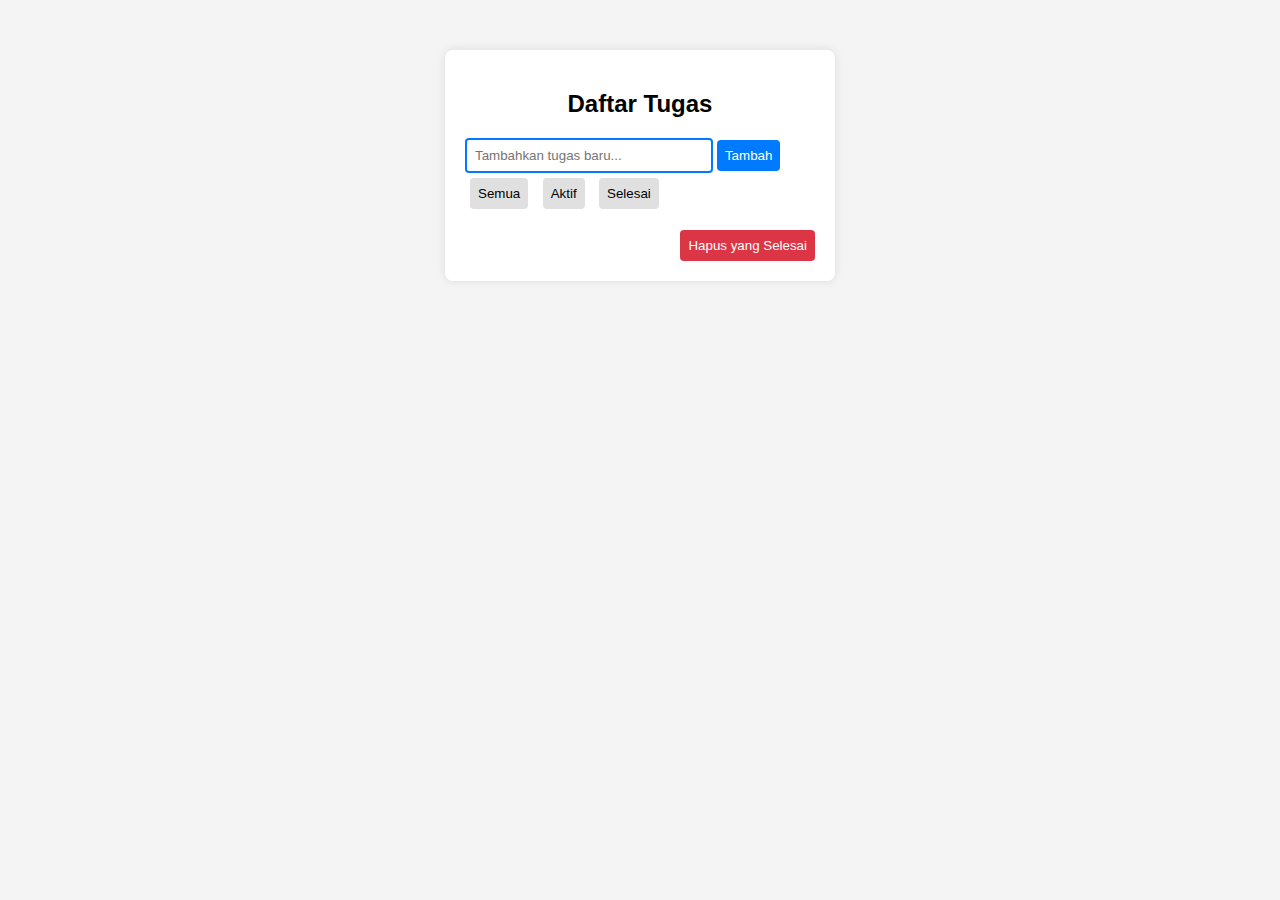
<file: pertemuan-5/index.html>
<!DOCTYPE html>
<html lang="id">
<head>
  <meta charset="UTF-8">
  <title>Daftar Tugas</title>
  <link rel="stylesheet" href="style.css">
</head>
<body>
  <div class="container">
    <h2>Daftar Tugas</h2>
    <input type="text" id="taskInput" placeholder="Tambahkan tugas baru...">
    <button class="add" onclick="addTask()">Tambah</button>

    <div class="filters">
      <button onclick="setFilter('all')">Semua</button>
      <button onclick="setFilter('active')">Aktif</button>
      <button onclick="setFilter('completed')">Selesai</button>
    </div>

    <ul id="taskList"></ul>

    <div class="footer">
      <span id="taskCount"></span>
      <button onclick="deleteCompleted()">Hapus yang Selesai</button>
    </div>
  </div>

  <script src="script.js"></script>
</body>
</html>
</file>
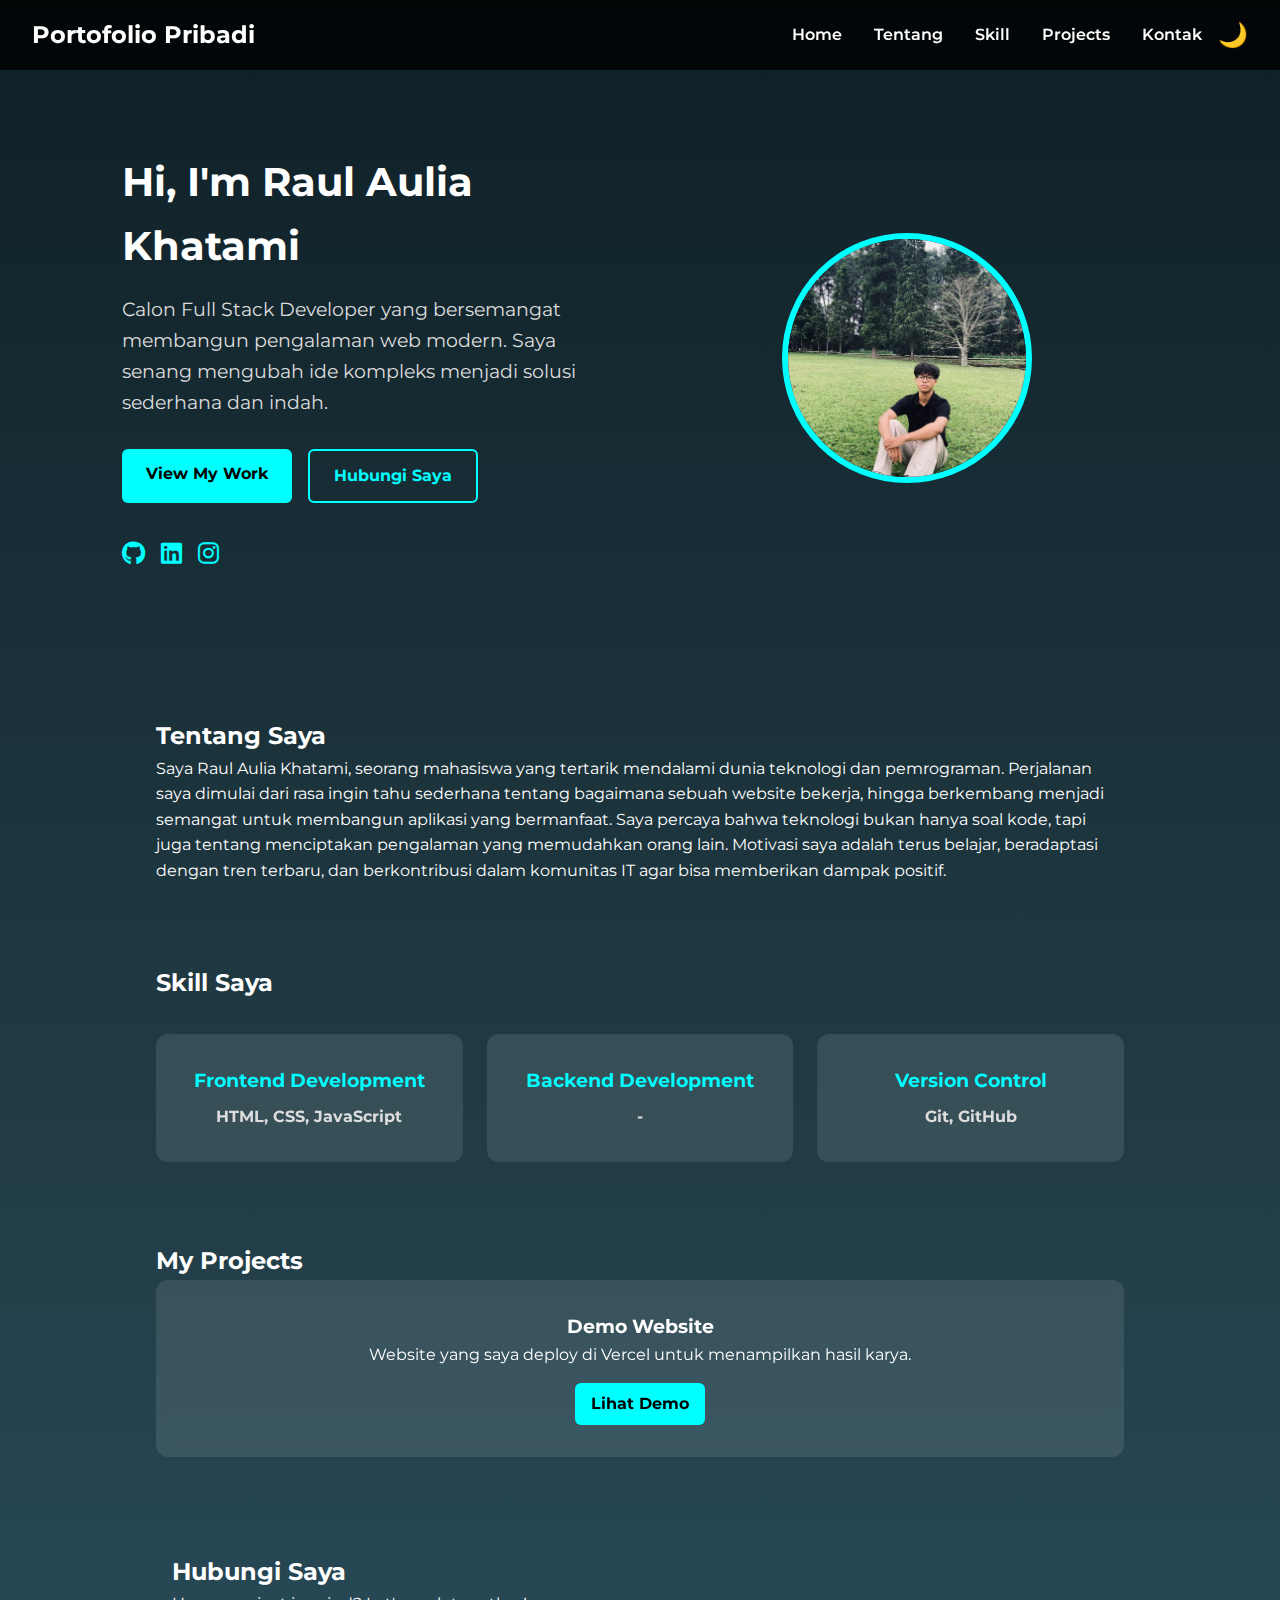
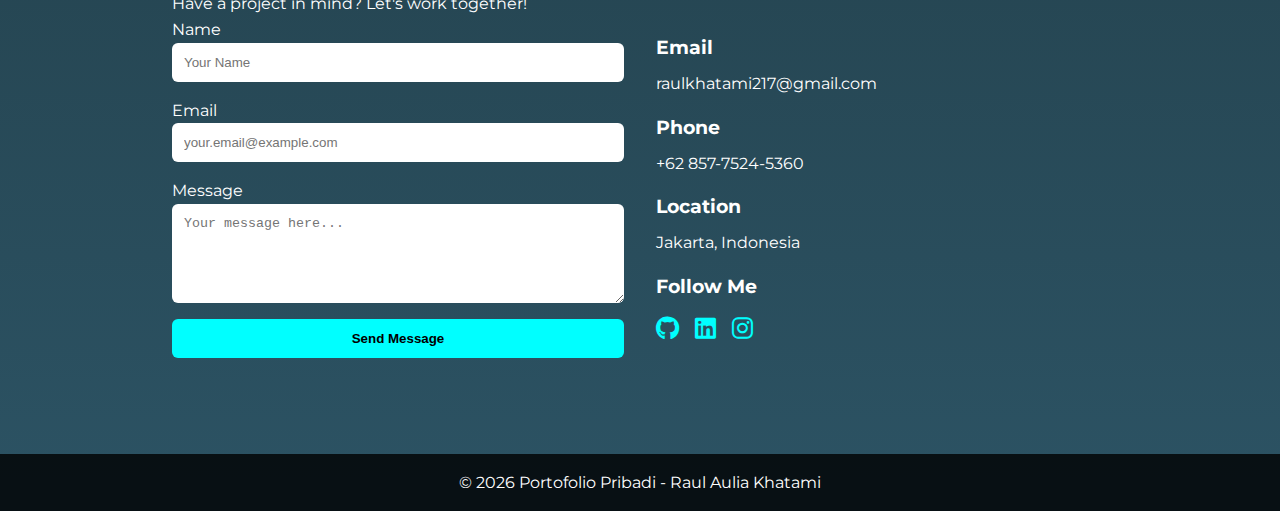
<file: porto-pribadi/index.html>
<!DOCTYPE html>
<html lang="id">
<head>
  <meta charset="UTF-8">
  <meta name="viewport" content="width=device-width, initial-scale=1.0">
  <title>Portofolio Pribadi</title>
  <!-- Link Google Fonts -->
  <link href="https://fonts.googleapis.com/css2?family=Montserrat:wght@400;700&display=swap" rel="stylesheet">
  <!-- Link ke file CSS eksternal -->
  <link rel="stylesheet" href="style.css">
  <!-- Font Awesome untuk ikon sosial media -->
  <link rel="stylesheet" href="https://cdnjs.cloudflare.com/ajax/libs/font-awesome/6.0.0/css/all.min.css">
</head>
<body>
  <!-- Header -->
  <header>
    <h1>Portofolio Pribadi</h1>
    <nav>
      <ul>
        <li><a href="#hero">Home</a></li>
        <li><a href="#about">Tentang</a></li>
        <li><a href="#skills">Skill</a></li>
        <li><a href="#projects">Projects</a></li>
        <li><a href="#contact">Kontak</a></li>
      </ul>
      <!-- Tombol Dark Mode -->
      <button id="darkModeToggle" class="dark-toggle">🌙</button>
    </nav>
  </header>

  <!-- Hero Section -->
  <main>
    <section id="hero">
      <div class="hero-text">
        <h2>Hi, I'm Raul Aulia Khatami</h2>
        <p>Calon Full Stack Developer yang bersemangat membangun pengalaman web modern. Saya senang mengubah ide kompleks menjadi solusi sederhana dan indah.</p>
        <div class="hero-buttons">
          <a href="https://vercel.com/rauls-projects-b2eb2df4" class="btn-primary" target="_blank">View My Work</a>
          <a href="#contact" class="btn-secondary">Hubungi Saya</a>
        </div>
        <div class="social-icons">
          <a href="https://github.com/Ryuchii-ai/" target="_blank"><i class="fab fa-github"></i></a>
          <a href="https://www.linkedin.com/in/raul-aulia-khatami-05107237a" target="_blank"><i class="fab fa-linkedin"></i></a>
          <a href="https://www.instagram.com/raulkhtmi_" target="_blank"><i class="fab fa-instagram"></i></a>
        </div>
      </div>
      <div class="hero-image">
        <img src="profil.jpg" alt="Foto Profil Raul Aulia Khatami">
      </div>
    </section>

    <!-- About Section -->
    <section id="about">
      <h2>Tentang Saya</h2>
      <p>
        Saya Raul Aulia Khatami, seorang mahasiswa yang tertarik mendalami dunia teknologi dan pemrograman.
        Perjalanan saya dimulai dari rasa ingin tahu sederhana tentang bagaimana sebuah website bekerja,
        hingga berkembang menjadi semangat untuk membangun aplikasi yang bermanfaat.
        Saya percaya bahwa teknologi bukan hanya soal kode, tapi juga tentang menciptakan pengalaman
        yang memudahkan orang lain.
        Motivasi saya adalah terus belajar, beradaptasi dengan tren terbaru, dan berkontribusi dalam
        komunitas IT agar bisa memberikan dampak positif.
      </p>
    </section>

    <!-- Skills Section -->
    <section id="skills">
      <h2>Skill Saya</h2>
      <div class="skills-container">
        <div class="skill-card">
          <h3>Frontend Development</h3>
          <p>HTML, CSS, JavaScript</p>
        </div>
        <div class="skill-card">
          <h3>Backend Development</h3>
          <p>-</p>
        </div>
        <div class="skill-card">
          <h3>Version Control</h3>
          <p>Git, GitHub</p>
        </div>
      </div>
    </section>

    <!-- Projects Section -->
    <section id="projects">
      <h2>My Projects</h2>
      <div class="project-container">
        <div class="project-card">
          <h3>Demo Website</h3>
          <p>Website yang saya deploy di Vercel untuk menampilkan hasil karya.</p>
          <a href="https://vercel.com/rauls-projects-b2eb2df4" target="_blank">Lihat Demo</a>
        </div>
      </div>
    </section>

    <!-- Contact Section -->
    <section id="contact">
      <h2>Hubungi Saya</h2>
      <p>Have a project in mind? Let's work together!</p>
      <div class="contact-container">
        <!-- Form -->
        <div class="contact-form">
          <form action="#" method="post">
            <label for="nama">Name</label>
            <input type="text" id="nama" name="nama" placeholder="Your Name" required>

            <label for="email">Email</label>
            <input type="email" id="email" name="email" placeholder="your.email@example.com" required>

            <label for="pesan">Message</label>
            <textarea id="pesan" name="pesan" rows="5" placeholder="Your message here..." required></textarea>

            <button type="submit">Send Message</button>
          </form>
        </div>

        <!-- Contact Info -->
        <div class="contact-info">
          <h3>Email</h3>
          <p>raulkhatami217@gmail.com</p>

          <h3>Phone</h3>
          <p>+62 857-7524-5360</p>

          <h3>Location</h3>
          <p>Jakarta, Indonesia</p>

          <h3>Follow Me</h3>
          <div class="social-icons">
            <a href="https://github.com/Ryuchii-ai/" target="_blank"><i class="fab fa-github"></i></a>
            <a href="https://www.linkedin.com/in/raul-aulia-khatami-05107237a" target="_blank"><i class="fab fa-linkedin"></i></a>
            <a href="https://www.instagram.com/raulkhtmi_" target="_blank"><i class="fab fa-instagram"></i></a>
          </div>
        </div>
      </div>
    </section>
  </main>

  <!-- Footer -->
  <footer>
    <p>&copy; 2026 Portofolio Pribadi - Raul Aulia Khatami</p>
  </footer>

  <!-- JavaScript -->
  <script>
    // Dark Mode Toggle
    const darkToggle = document.getElementById("darkModeToggle");

    darkToggle.addEventListener("click", () => {
      document.body.classList.toggle("dark-mode");

      // Ganti ikon sesuai mode
      if (document.body.classList.contains("dark-mode")) {
        darkToggle.textContent = "☀️"; // Light mode icon
      } else {
        darkToggle.textContent = "🌙"; // Dark mode icon
      }
    });

    // Smooth Scroll untuk menu navigasi
    document.querySelectorAll("nav a").forEach(link => {
      link.addEventListener("click", (event) => {
        event.preventDefault();
        const targetId = link.getAttribute("href").substring(1);
        const targetSection = document.getElementById(targetId);
        targetSection.scrollIntoView({ behavior: "smooth" });
      });
    });

    // Form Handling
    const form = document.querySelector("#contact form");
    form.addEventListener("submit", (event) => {
      event.preventDefault();
      const nama = document.querySelector("#nama").value;
      const pesanKonfirmasi = document.createElement("p");
      pesanKonfirmasi.textContent = `Halo ${nama}, pesan Anda berhasil terkirim!`;
      form.appendChild(pesanKonfirmasi);
    });
  </script>
</body>
</html>
</file>
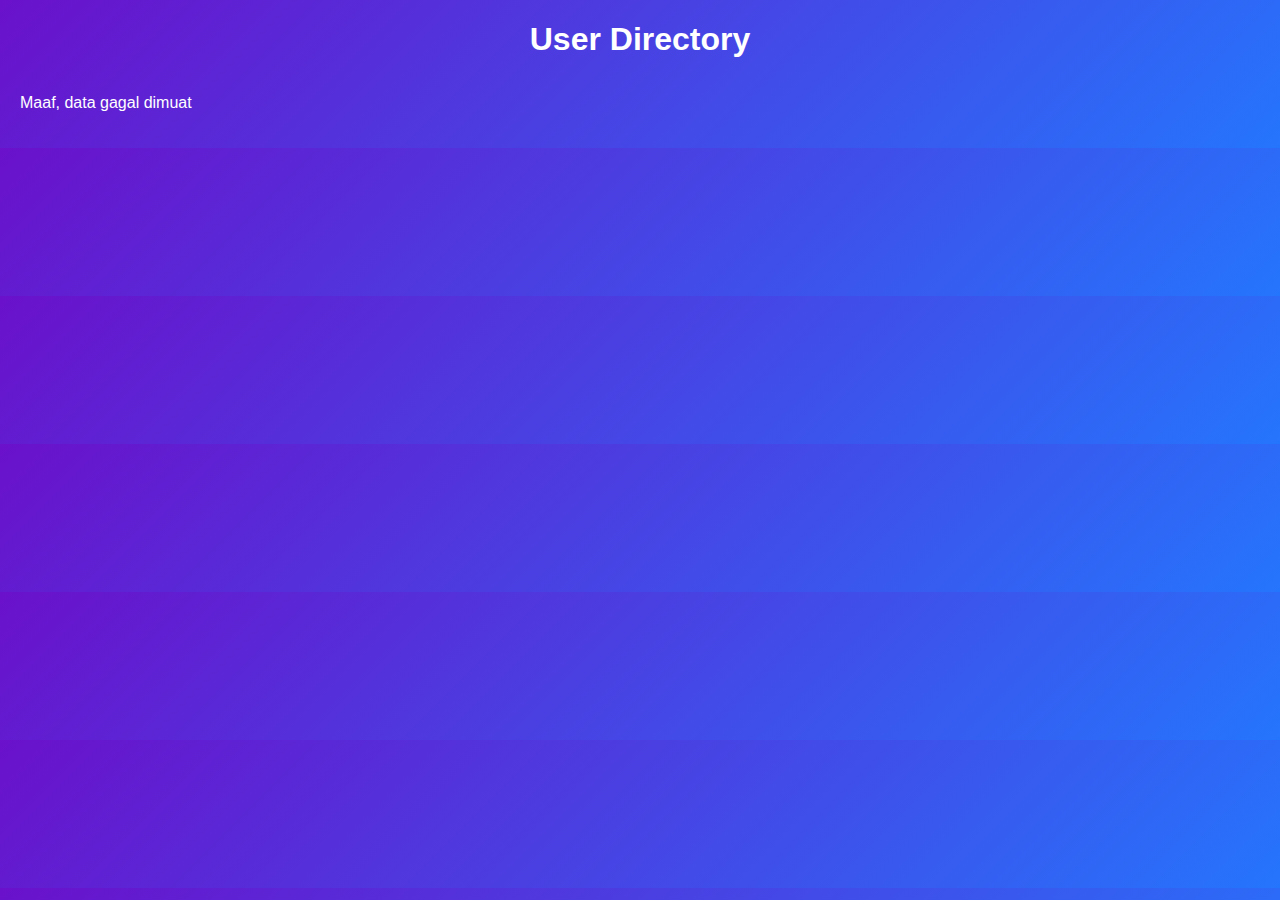
<file: user-directory/index.html>
<!DOCTYPE html>
<html lang="id">
<head>
  <meta charset="UTF-8">
  <meta name="viewport" content="width=device-width, initial-scale=1.0">
  <title>User Directory</title>
  <link rel="stylesheet" href="style.css">
</head>
<body>
  <h1>User Directory</h1>
  <div id="user-container" class="grid"></div>

  <script src="script.js"></script>
</body>
</html>
</file>
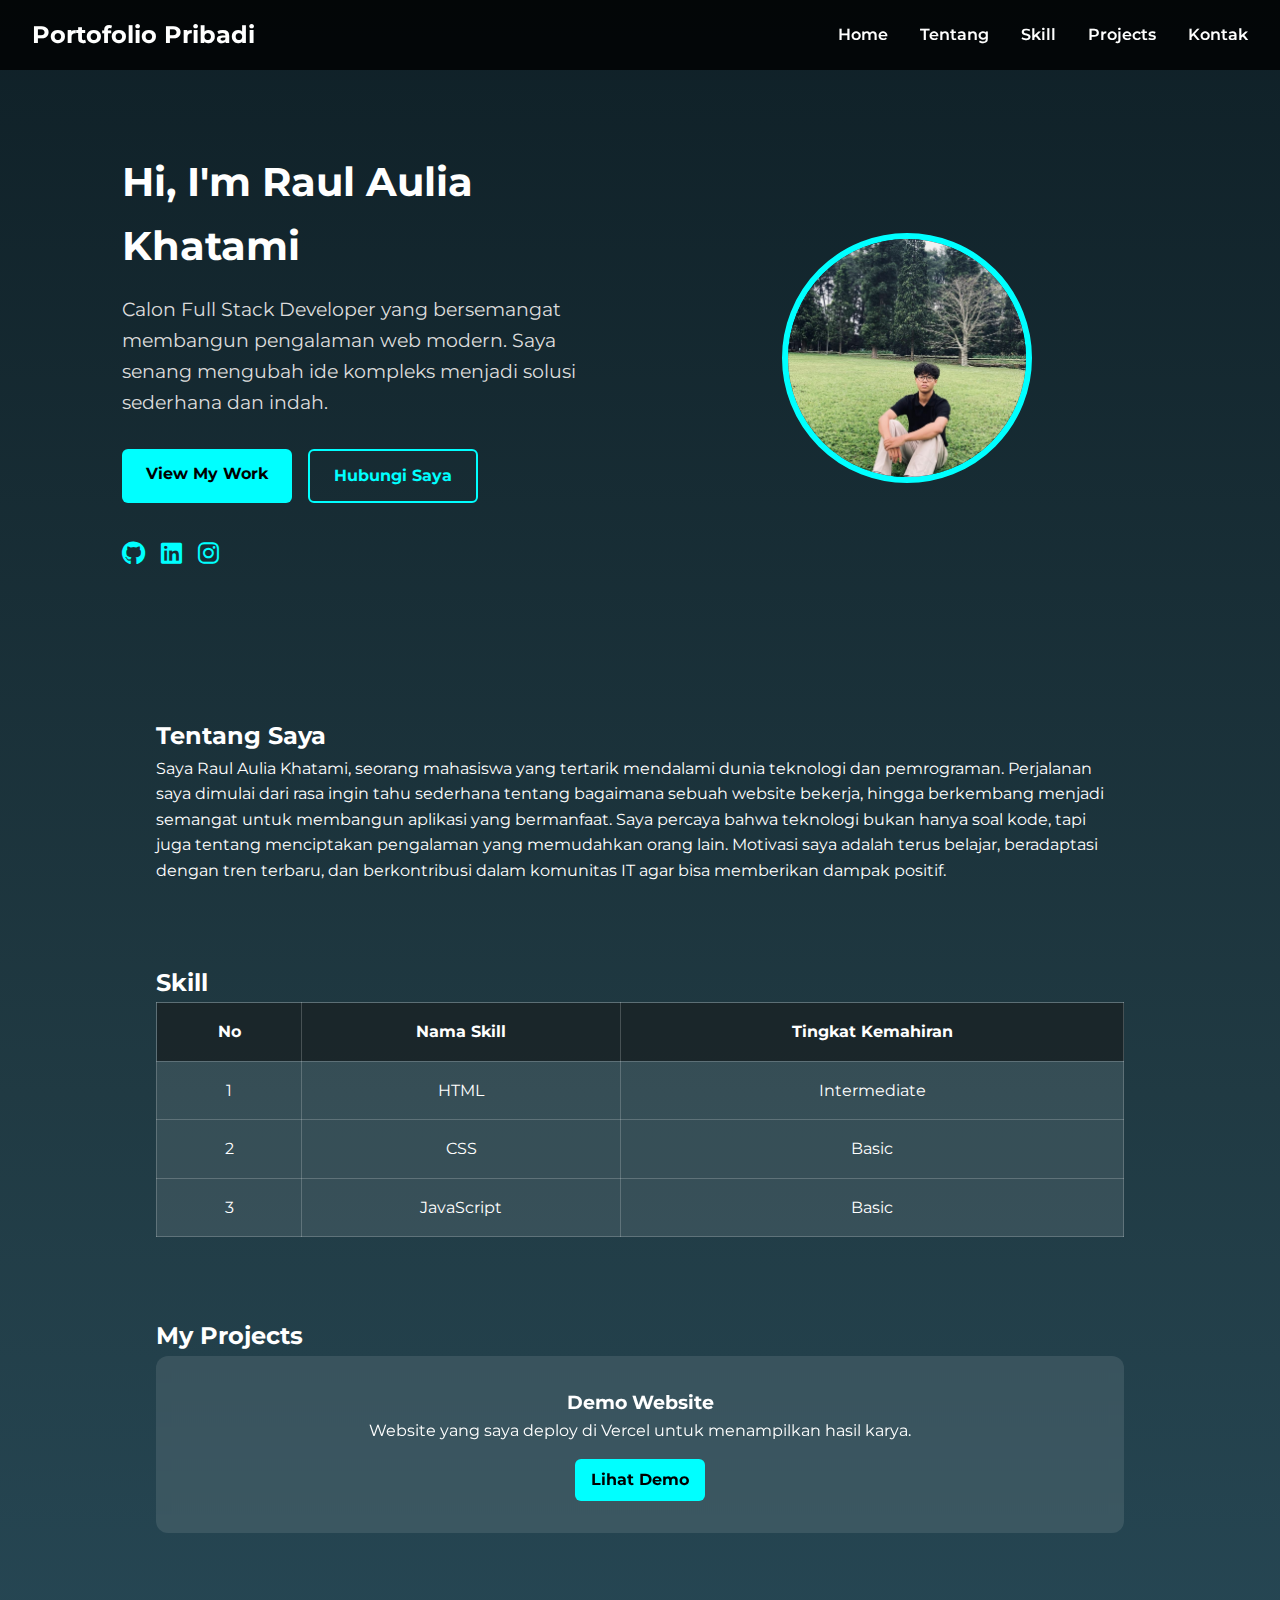
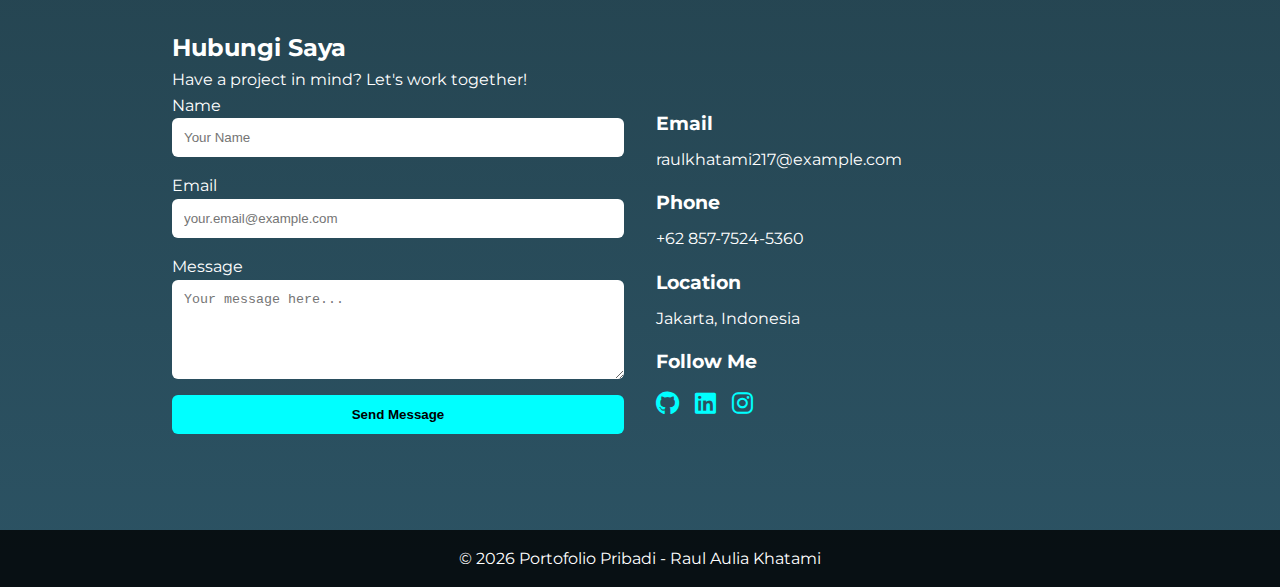
<file: pertemuan-2/portofolio.html>
<!DOCTYPE html>
<html lang="id">
<head>
  <meta charset="UTF-8">
  <meta name="viewport" content="width=device-width, initial-scale=1.0">
  <title>Portofolio Pribadi</title>
  <!-- Link Google Fonts -->
  <link href="https://fonts.googleapis.com/css2?family=Montserrat:wght@400;700&display=swap" rel="stylesheet">
  <!-- Link ke file CSS eksternal -->
  <link rel="stylesheet" href="style.css">
  <!-- Font Awesome untuk ikon sosial media -->
  <link rel="stylesheet" href="https://cdnjs.cloudflare.com/ajax/libs/font-awesome/6.0.0/css/all.min.css">
</head>
<body>
  <!-- Header -->
  <header>
    <h1>Portofolio Pribadi</h1>
    <nav>
      <ul>
        <li><a href="#hero">Home</a></li>
        <li><a href="#about">Tentang</a></li>
        <li><a href="#skills">Skill</a></li>
        <li><a href="#projects">Projects</a></li>
        <li><a href="#contact">Kontak</a></li>
      </ul>
    </nav>
  </header>

  <!-- Hero Section -->
  <main>
    <section id="hero">
      <div class="hero-text">
        <h2>Hi, I'm Raul Aulia Khatami</h2>
        <p>Calon Full Stack Developer yang bersemangat membangun pengalaman web modern. Saya senang mengubah ide kompleks menjadi solusi sederhana dan indah.</p>
        <div class="hero-buttons">
          <a href="https://vercel.com/rauls-projects-b2eb2df4" class="btn-primary" target="_blank">View My Work</a>
          <a href="#contact" class="btn-secondary">Hubungi Saya</a>
        </div>
        <div class="social-icons">
          <a href="https://github.com/Ryuchii-ai/" target="_blank"><i class="fab fa-github"></i></a>
          <a href="https://www.linkedin.com/in/raul-aulia-khatami-05107237a?utm_source=share&utm_campaign=share_via&utm_content=profile&utm_medium=android_app" target="_blank"><i class="fab fa-linkedin"></i></a>
          <a href="https://www.instagram.com/raulkhtmi_?utm_source=qr&igsh=MXYwaHU3eTIyNno4dQ==" target="_blank"><i class="fab fa-instagram"></i></a>
        </div>
      </div>
      <div class="hero-image">
        <img src="profil.jpg" alt="Foto Profil Raul Aulia Khatami">
      </div>
    </section>

    <!-- About Section -->
    <section id="about">
      <h2>Tentang Saya</h2>
      <p>
        Saya Raul Aulia Khatami, seorang mahasiswa yang tertarik mendalami dunia teknologi dan pemrograman. 
        Perjalanan saya dimulai dari rasa ingin tahu sederhana tentang bagaimana sebuah website bekerja, 
        hingga berkembang menjadi semangat untuk membangun aplikasi yang bermanfaat. 
        Saya percaya bahwa teknologi bukan hanya soal kode, tapi juga tentang menciptakan pengalaman 
        yang memudahkan orang lain. 
        Motivasi saya adalah terus belajar, beradaptasi dengan tren terbaru, dan berkontribusi dalam 
        komunitas IT agar bisa memberikan dampak positif.
      </p>
    </section>

    <!-- Skill Table -->
    <section id="skills">
      <h2>Skill</h2>
      <table border="1" cellpadding="8" cellspacing="0">
        <thead>
          <tr>
            <th>No</th>
            <th>Nama Skill</th>
            <th>Tingkat Kemahiran</th>
          </tr>
        </thead>
        <tbody>
          <tr>
            <td>1</td>
            <td>HTML</td>
            <td>Intermediate</td>
          </tr>
          <tr>
            <td>2</td>
            <td>CSS</td>
            <td>Basic</td>
          </tr>
          <tr>
            <td>3</td>
            <td>JavaScript</td>
            <td>Basic</td>
          </tr>
        </tbody>
      </table>
    </section>

    <!-- Projects Section -->
    <section id="projects">
      <h2>My Projects</h2>
      <div class="project-container">
        <div class="project-card">
          <h3>Demo Website</h3>
          <p>Website yang saya deploy di Vercel untuk menampilkan hasil karya.</p>
          <a href="https://vercel.com/rauls-projects-b2eb2df4" target="_blank">Lihat Demo</a>
        </div>
      </div>
    </section>

    <!-- Contact Section -->
    <section id="contact">
      <h2>Hubungi Saya</h2>
      <p>Have a project in mind? Let's work together!</p>
      <div class="contact-container">
        <!-- Form -->
        <div class="contact-form">
          <form action="#" method="post">
            <label for="nama">Name</label>
            <input type="text" id="nama" name="nama" placeholder="Your Name" required>

            <label for="email">Email</label>
            <input type="email" id="email" name="email" placeholder="your.email@example.com" required>

            <label for="pesan">Message</label>
            <textarea id="pesan" name="pesan" rows="5" placeholder="Your message here..." required></textarea>

            <button type="submit">Send Message</button>
          </form>
        </div>

        <!-- Contact Info -->
        <div class="contact-info">
          <h3>Email</h3>
          <p>raulkhatami217@example.com</p>

          <h3>Phone</h3>
          <p>+62 857-7524-5360</p>

          <h3>Location</h3>
          <p>Jakarta, Indonesia</p>

          <h3>Follow Me</h3>
          <div class="social-icons">
            <a href="https://github.com/Ryuchii-ai/" target="_blank"><i class="fab fa-github"></i></a>
            <a href="https://www.linkedin.com/in/raul-aulia-khatami-05107237a?utm_source=share&utm_campaign=share_via&utm_content=profile&utm_medium=android_app" target="_blank"><i class="fab fa-linkedin"></i></a>
            <a href="https://www.instagram.com/raulkhtmi_?utm_source=qr&igsh=MXYwaHU3eTIyNno4dQ==" target="_blank"><i class="fab fa-instagram"></i></a>
          </div>
        </div>
      </div>
    </section>
  </main>

  <!-- Footer -->
  <footer>
    <p>&copy; 2026 Portofolio Pribadi - Raul Aulia Khatami</p>
  </footer>
</body>
</html>
</file>
<file: pertemuan-5/style.css>
body {
  font-family: Arial, sans-serif;
  background: #f4f4f4;
  display: flex;
  justify-content: center;
  margin-top: 50px;
}

.container {
  background: #fff;
  padding: 20px;
  border-radius: 8px;
  width: 350px;
  box-shadow: 0 0 10px rgba(0,0,0,0.1);
}

h2 {
  text-align: center;
  color: #000;
}

input {
  width: 65%;
  padding: 8px;
  border: 2px solid #007bff;
  border-radius: 4px;
}

button {
  padding: 8px;
  border: none;
  border-radius: 4px;
  cursor: pointer;
}

button:hover {
  opacity: 0.8;
}

button.add {
  background-color: #007bff;
  color: white;
}

.filters button {
  background-color: #e0e0e0;
  margin: 5px;
}

.filters button.active {
  background-color: #007bff;
  color: white;
}

ul {
  list-style: none;
  padding: 0;
}

li {
  display: flex;
  justify-content: space-between;
  align-items: center;
  margin: 8px 0;
  padding: 6px;
  border-radius: 4px;
}

li.completed {
  background-color: #d4edda; /* hijau muda */
}

li:not(.completed) {
  background-color: #f9f9f9; /* abu-abu muda */
}

li.completed span {
  text-decoration: line-through;
  color: gray;
}

.actions button {
  margin-left: 5px;
}

.actions button.delete {
  background-color: #dc3545;
  color: white;
}

.actions button.complete {
  background-color: #28a745;
  color: white;
}

.footer {
  margin-top: 10px;
  display: flex;
  justify-content: space-between;
  align-items: center;
}

.footer button {
  background-color: #dc3545;
  color: white;
}
</file>
<file: user-directory/style.css>
body {
  font-family: Arial, sans-serif;
  margin: 20px;
  background: linear-gradient(135deg, #6a11cb, #2575fc);
  color: #fff;
}

h1 {
  text-align: center;
  margin-bottom: 20px;
}

.grid {
  display: grid;
  grid-template-columns: repeat(3, 1fr); /* selalu 3 kolom */
  gap: 20px;
}

.card {
  background: #fff; /* warna putih */
  color: #333;      /* teks gelap agar terbaca */
  padding: 20px;
  border-radius: 12px;
  box-shadow: 0 2px 8px rgba(0,0,0,0.2);
  text-align: center;
  transition: transform 0.2s ease, box-shadow 0.2s ease;
}

.card:hover {
  transform: scale(1.05);
  box-shadow: 0 4px 12px rgba(0,0,0,0.3);
}

.initials {
  width: 60px;
  height: 60px;
  margin: 0 auto 15px;
  border-radius: 50%;
  background: #2575fc; /* lingkaran biru */
  color: #fff;
  display: flex;
  align-items: center;
  justify-content: center;
  font-weight: bold;
  font-size: 20px;
}

.card h2 {
  margin: 0 0 12px;
  font-size: 18px;
  color: #2575fc; /* nama jadi biru */
  font-weight: bold;
}

.card p {
  margin: 6px 0;
}
</file>
<file: porto-pribadi/style.css>
/* Reset dasar */
* {
  box-sizing: border-box;
  margin: 0;
  padding: 0;
}

/* Body */
body {
  font-family: 'Montserrat', sans-serif;
  background: linear-gradient(to bottom, #0f2027, #203a43, #2c5364);
  color: #fff;
  line-height: 1.6;
  transition: background 0.5s ease, color 0.5s ease; /* smooth transition */
}

/* Header */
header {
  background: rgba(0,0,0,0.8);
  padding: 1rem 2rem;
  display: flex;
  justify-content: space-between;
  align-items: center;
  position: sticky;
  top: 0;
  transition: background 0.5s ease, color 0.5s ease;
}
header h1 {
  font-size: 1.5rem;
}
nav {
  display: flex;
  align-items: center;
}
nav ul {
  list-style: none;
  display: flex;
  gap: 2rem;
}
nav a {
  color: #fff;
  text-decoration: none;
  font-weight: 600;
  transition: color 0.3s;
}
nav a:hover {
  color: cyan;
}

/* Tombol Dark Mode */
.dark-toggle {
  background: transparent;
  border: none;
  font-size: 1.5rem;
  cursor: pointer;
  color: cyan;
  margin-left: 1rem;
  transition: color 0.3s;
}
.dark-toggle:hover {
  color: #fff;
}

/* Dark Mode Style */
.dark-mode {
  background: #111; /* hitam pekat */
  color: #eee;      /* teks terang */
}
.dark-mode header {
  background: rgba(20,20,20,0.9);
}
.dark-mode nav a {
  color: #eee;
}
.dark-mode .project-card,
.dark-mode .skill-card {
  background: rgba(255,255,255,0.05);
}
.dark-mode .btn-primary {
  background: #444;
  color: #eee;
}
.dark-mode .btn-secondary {
  border: 2px solid #eee;
  color: #eee;
}

/* Hero Section */
#hero {
  display: flex;
  justify-content: space-between;
  align-items: center;
  padding: 5rem 2rem;
  max-width: 1100px;
  margin: auto;
  transition: background 0.5s ease, color 0.5s ease;
}
.hero-text {
  flex: 1;
  padding-right: 2rem;
}
.hero-text h2 {
  font-size: 2.5rem;
  margin-bottom: 1rem;
}
.hero-text p {
  font-size: 1.2rem;
  color: #ddd;
  margin-bottom: 2rem;
}
.hero-buttons {
  display: flex;
  gap: 1rem;
}
.hero-buttons a {
  padding: 0.75rem 1.5rem;
  border-radius: 6px;
  text-decoration: none;
  font-weight: bold;
  transition: background 0.3s;
}
.btn-primary {
  background: cyan;
  color: #000;
}
.btn-primary:hover {
  background: #00bcd4;
}
.btn-secondary {
  background: transparent;
  border: 2px solid cyan;
  color: cyan;
}
.btn-secondary:hover {
  background: cyan;
  color: #000;
}
.hero-image {
  flex: 1;
  text-align: center;
}
.hero-image img {
  border-radius: 50%;
  border: 6px solid cyan;
  width: 250px;
  height: 250px;
  object-fit: cover;
}
.social-icons {
  margin-top: 2rem;
  display: flex;
  gap: 1rem;
}
.social-icons a {
  color: cyan;
  font-size: 1.5rem;
  transition: color 0.3s;
}
.social-icons a:hover {
  color: #fff;
}

/* Section umum */
section {
  max-width: 1000px;
  margin: 3rem auto;
  padding: 1rem;
  transition: background 0.5s ease, color 0.5s ease;
}

/* Projects Section */
.project-container {
  display: grid;
  grid-template-columns: repeat(auto-fit, minmax(250px, 1fr));
  gap: 1.5rem;
}
.project-card {
  background: rgba(255,255,255,0.1);
  padding: 2rem;
  border-radius: 12px;
  text-align: center;
  backdrop-filter: blur(6px);
  transition: transform 0.3s, background 0.3s, color 0.5s ease;
}
.project-card:hover {
  transform: translateY(-5px);
  background: rgba(255,255,255,0.2);
}
.project-card a {
  display: inline-block;
  margin-top: 1rem;
  padding: 0.5rem 1rem;
  background: cyan;
  color: #000;
  border-radius: 6px;
  text-decoration: none;
  font-weight: bold;
  transition: background 0.3s;
}
.project-card a:hover {
  background: #00bcd4;
}

/* Skills Section */
.skills-container {
  display: grid;
  grid-template-columns: repeat(auto-fit, minmax(200px, 1fr));
  gap: 1.5rem;
  margin-top: 2rem;
}
.skill-card {
  background: rgba(255,255,255,0.1);
  padding: 2rem;
  border-radius: 12px;
  text-align: center;
  backdrop-filter: blur(6px);
  transition: transform 0.3s, background 0.3s, color 0.5s ease;
}
.skill-card:hover {
  transform: translateY(-5px);
  background: rgba(255,255,255,0.2);
}
.skill-card h3 {
  margin-bottom: 0.5rem;
  color: cyan;
}
.skill-card p {
  color: #ddd;
  font-weight: bold;
}

/* Contact Section */
#contact {
  max-width: 1000px;
  margin: 3rem auto;
  padding: 2rem;
}
.contact-container {
  display: flex;
  gap: 2rem;
}
.contact-form, .contact-info {
  flex: 1;
}
.contact-form form {
  display: flex;
  flex-direction: column;
}
.contact-form input, 
.contact-form textarea, 
.contact-form button {
  margin-bottom: 1rem;
  padding: 0.75rem;
  border-radius: 6px;
  border: none;
}
.contact-form button {
  background: cyan;
  color: #000;
  font-weight: bold;
  cursor: pointer;
  transition: background 0.3s;
}
.contact-form button:hover {
  background: #00bcd4;
}
.contact-info h3 {
  margin-top: 1rem;
  margin-bottom: 0.5rem;
}
.contact-info p {
  margin-bottom: 1rem;
}
.contact-info .social-icons {
  margin-top: 0.5rem;
}

/* Footer */
footer {
  text-align: center;
  padding: 1rem;
  background: rgba(0,0,0,0.8);
  margin-top: 3rem;
  transition: background 0.5s ease, color 0.5s ease;
}

/* Responsive */
@media (max-width: 768px) {
  #hero {
    flex-direction: column;
    text-align: center;
  }
  .hero-text {
    padding-right: 0;
  }
  nav ul {
    flex-direction: column;
    align-items: center;
  }
  .contact-container {
    flex-direction: column;
  }
}
</file>
<file: pertemuan-2/style.css>
/* Reset dasar */
* {
  box-sizing: border-box;
  margin: 0;
  padding: 0;
}

/* Body */
body {
  font-family: 'Montserrat', sans-serif;
  background: linear-gradient(to bottom, #0f2027, #203a43, #2c5364);
  color: #fff;
  line-height: 1.6;
}

/* Header */
header {
  background: rgba(0,0,0,0.8);
  padding: 1rem 2rem;
  display: flex;
  justify-content: space-between;
  align-items: center;
  position: sticky;
  top: 0;
}
header h1 {
  font-size: 1.5rem;
}
nav ul {
  list-style: none;
  display: flex;
  gap: 2rem;
}
nav a {
  color: #fff;
  text-decoration: none;
  font-weight: 600;
  transition: color 0.3s;
}
nav a:hover {
  color: cyan;
}

/* Hero Section */
#hero {
  display: flex;
  justify-content: space-between;
  align-items: center;
  padding: 5rem 2rem;
  max-width: 1100px;
  margin: auto;
}
.hero-text {
  flex: 1;
  padding-right: 2rem;
}
.hero-text h2 {
  font-size: 2.5rem;
  margin-bottom: 1rem;
}
.hero-text p {
  font-size: 1.2rem;
  color: #ddd;
  margin-bottom: 2rem;
}
.hero-buttons {
  display: flex;
  gap: 1rem;
}
.hero-buttons a {
  padding: 0.75rem 1.5rem;
  border-radius: 6px;
  text-decoration: none;
  font-weight: bold;
  transition: background 0.3s;
}
.btn-primary {
  background: cyan;
  color: #000;
}
.btn-primary:hover {
  background: #00bcd4;
}
.btn-secondary {
  background: transparent;
  border: 2px solid cyan;
  color: cyan;
}
.btn-secondary:hover {
  background: cyan;
  color: #000;
}
.hero-image {
  flex: 1;
  text-align: center;
}
.hero-image img {
  border-radius: 50%;
  border: 6px solid cyan;
  width: 250px;
  height: 250px;
  object-fit: cover;
}
.social-icons {
  margin-top: 2rem;
  display: flex;
  gap: 1rem;
}
.social-icons a {
  color: cyan;
  font-size: 1.5rem;
  transition: color 0.3s;
}
.social-icons a:hover {
  color: #fff;
}

/* Section umum */
section {
  max-width: 1000px;
  margin: 3rem auto;
  padding: 1rem;
}

/* Skill table */
#skills table {
  width: 100%;
  border-collapse: collapse;
  background: rgba(255,255,255,0.1);
}
#skills th, #skills td {
  padding: 1rem;
  text-align: center;
  border: 1px solid rgba(255,255,255,0.2);
}
#skills th {
  background: rgba(0,0,0,0.5);
}

/* Projects Section */
.project-container {
  display: grid;
  grid-template-columns: repeat(auto-fit, minmax(250px, 1fr));
  gap: 1.5rem;
}
.project-card {
  background: rgba(255,255,255,0.1);
  padding: 2rem;
  border-radius: 12px;
  text-align: center;
  backdrop-filter: blur(6px);
  transition: transform 0.3s, background 0.3s;
}
.project-card:hover {
  transform: translateY(-5px);
  background: rgba(255,255,255,0.2);
}
.project-card a {
  display: inline-block;
  margin-top: 1rem;
  padding: 0.5rem 1rem;
  background: cyan;
  color: #000;
  border-radius: 6px;
  text-decoration: none;
  font-weight: bold;
  transition: background 0.3s;
}
.project-card a:hover {
  background: #00bcd4;
}

/* Skills Section */
.skills-container {
  display: grid;
  grid-template-columns: repeat(auto-fit, minmax(200px, 1fr));
  gap: 1.5rem;
  margin-top: 2rem;
}

.skill-card {
  background: rgba(255,255,255,0.1);
  padding: 2rem;
  border-radius: 12px;
  text-align: center;
  backdrop-filter: blur(6px);
  transition: transform 0.3s, background 0.3s;
}

.skill-card:hover {
  transform: translateY(-5px);
  background: rgba(255,255,255,0.2);
}

.skill-card h3 {
  margin-bottom: 0.5rem;
  color: cyan;
}

.skill-card p {
  color: #ddd;
  font-weight: bold;
}

/* Contact Section */
#contact {
  max-width: 1000px;
  margin: 3rem auto;
  padding: 2rem;
}
.contact-container {
  display: flex;
  gap: 2rem;
}
.contact-form, .contact-info {
  flex: 1;
}
.contact-form form {
  display: flex;
  flex-direction: column;
}
.contact-form input, 
.contact-form textarea, 
.contact-form button {
  margin-bottom: 1rem;
  padding: 0.75rem;
  border-radius: 6px;
  border: none;
}
.contact-form button {
  background: cyan;
  color: #000;
  font-weight: bold;
  cursor: pointer;
  transition: background 0.3s;
}
.contact-form button:hover {
  background: #00bcd4;
}
.contact-info h3 {
  margin-top: 1rem;
  margin-bottom: 0.5rem;
}
.contact-info p {
  margin-bottom: 1rem;
}
.contact-info .social-icons {
  margin-top: 0.5rem;
}

/* Footer */
footer {
  text-align: center;
  padding: 1rem;
  background: rgba(0,0,0,0.8);
  margin-top: 3rem;
}

/* Responsive */
@media (max-width: 768px) {
  #hero {
    flex-direction: column;
    text-align: center;
  }
  .hero-text {
    padding-right: 0;
  }
  nav ul {
    flex-direction: column;
    align-items: center;
  }
  .contact-container {
    flex-direction: column;
  }
}
</file>
